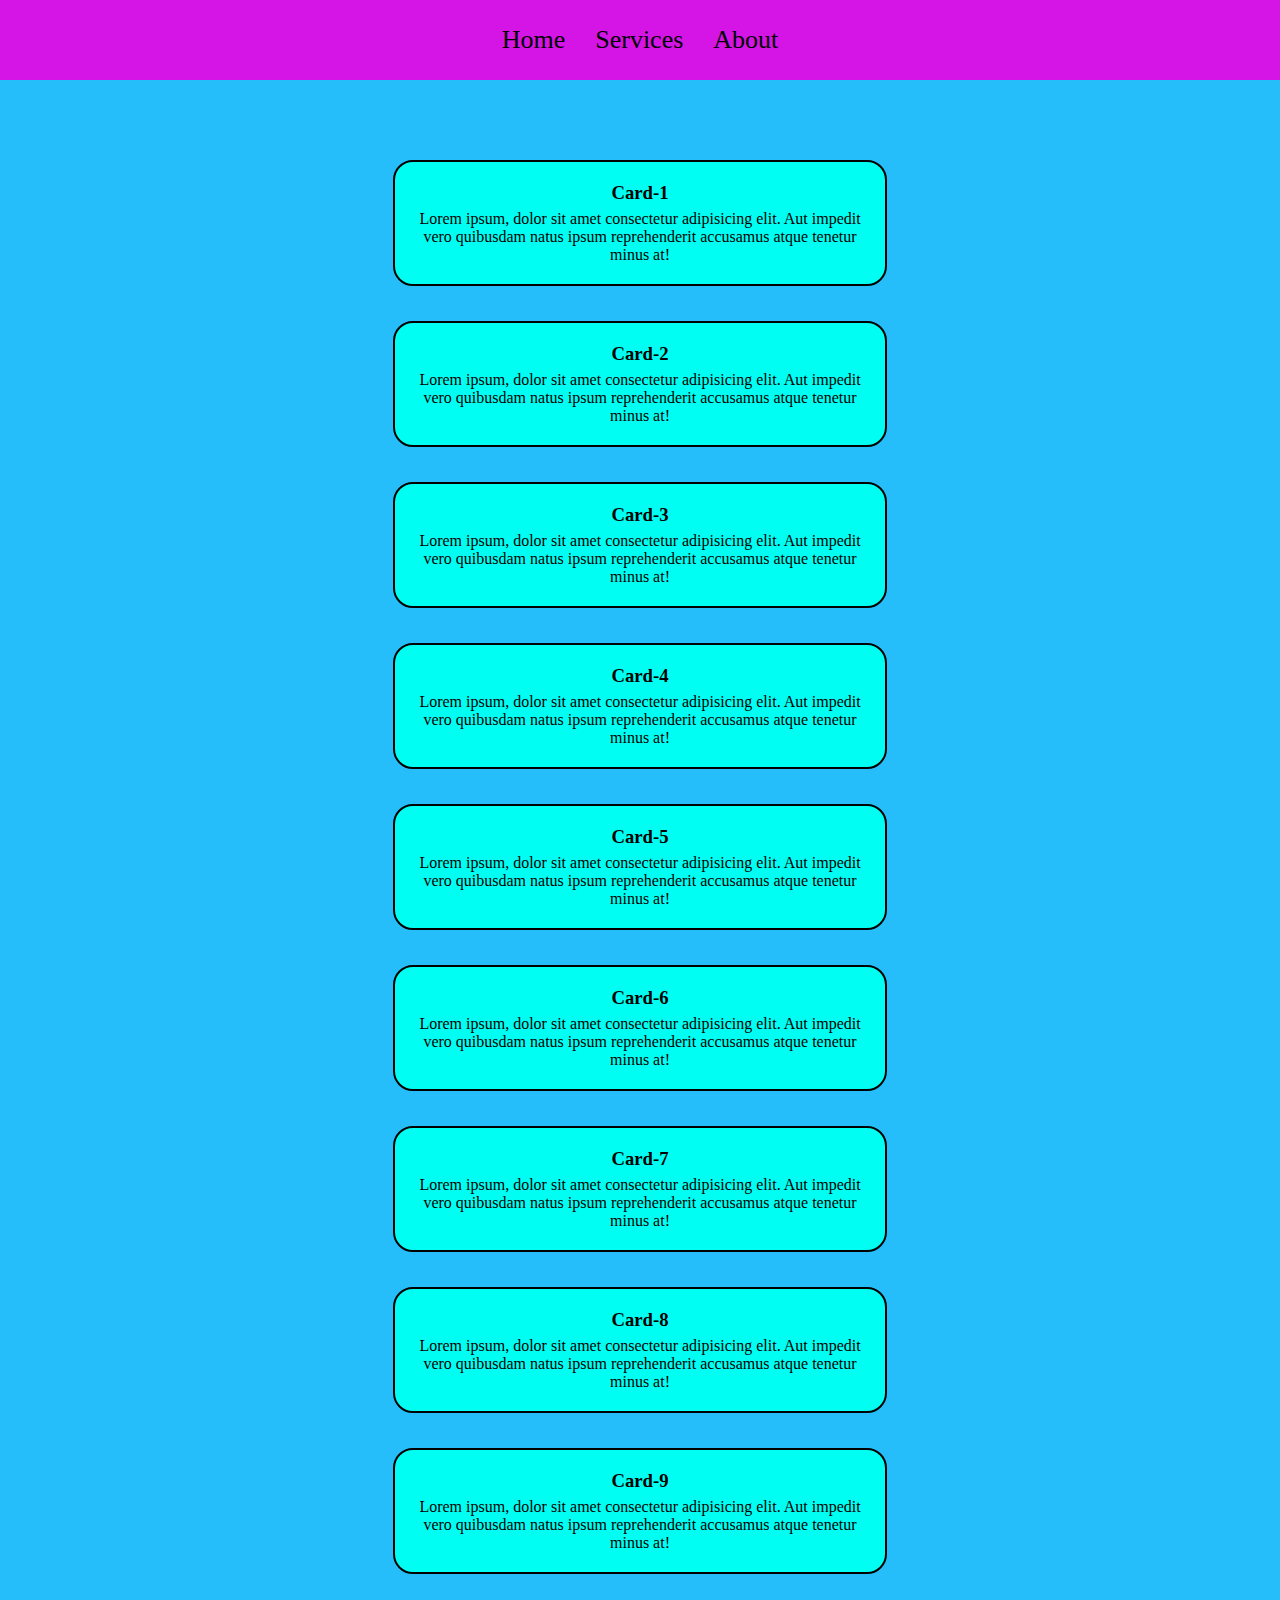
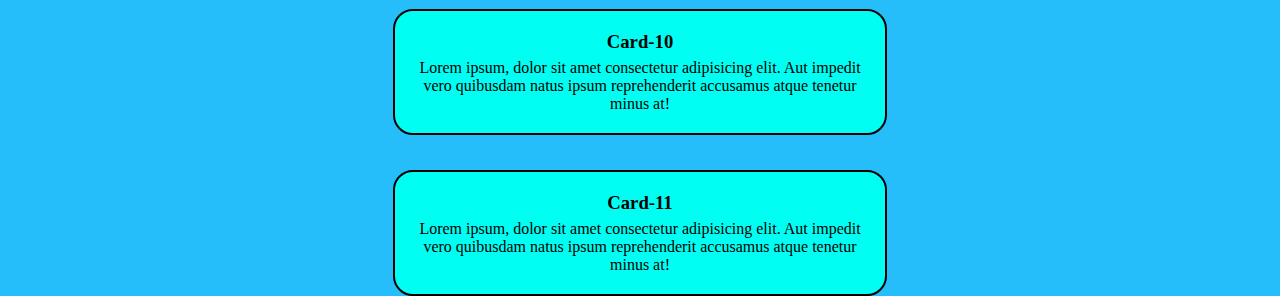
<file: Web Development/Assignment-2/Q-10/index.html>
<!DOCTYPE html>
<html lang="en">

<head>
    <meta charset="UTF-8" />
    <meta name="viewport" content="width=device-width, initial-scale=1.0" />
    <title>Responsive Layout</title>
    <link rel="stylesheet" href="style.css" />
</head>

<body>
    <header id="container">
        <nav id="navbar">
            <ul class="menu">
                <li>Home</li>
                <li>Services</li>
                <li>About</li>
            </ul>
        </nav>
    </header>
    <!-- Hero section -->
    <section class="hero-container">
        <div class="box">
            <div class="card">
                <h3>Card-1</h3>
                <p>
                    Lorem ipsum, dolor sit amet consectetur adipisicing elit. Aut
                    impedit vero quibusdam natus ipsum reprehenderit accusamus atque
                    tenetur minus at!
                </p>
            </div>
            <div class="card">
                <h3>Card-2</h3>
                <p>
                    Lorem ipsum, dolor sit amet consectetur adipisicing elit. Aut
                    impedit vero quibusdam natus ipsum reprehenderit accusamus atque
                    tenetur minus at!
                </p>
            </div>
            <div class="card">
                <h3>Card-3</h3>
                <p>
                    Lorem ipsum, dolor sit amet consectetur adipisicing elit. Aut
                    impedit vero quibusdam natus ipsum reprehenderit accusamus atque
                    tenetur minus at!
                </p>
            </div>
            <div class="card">
                <h3>Card-4</h3>
                <p>
                    Lorem ipsum, dolor sit amet consectetur adipisicing elit. Aut
                    impedit vero quibusdam natus ipsum reprehenderit accusamus atque
                    tenetur minus at!
                </p>
            </div>
            <div class="card">
                <h3>Card-5</h3>
                <p>
                    Lorem ipsum, dolor sit amet consectetur adipisicing elit. Aut
                    impedit vero quibusdam natus ipsum reprehenderit accusamus atque
                    tenetur minus at!
                </p>
            </div>
            <div class="card">
                <h3>Card-6</h3>
                <p>
                    Lorem ipsum, dolor sit amet consectetur adipisicing elit. Aut
                    impedit vero quibusdam natus ipsum reprehenderit accusamus atque
                    tenetur minus at!
                </p>
            </div>
            <div class="card">
                <h3>Card-7</h3>
                <p>
                    Lorem ipsum, dolor sit amet consectetur adipisicing elit. Aut
                    impedit vero quibusdam natus ipsum reprehenderit accusamus atque
                    tenetur minus at!
                </p>
            </div>
            <div class="card">
                <h3>Card-8</h3>
                <p>
                    Lorem ipsum, dolor sit amet consectetur adipisicing elit. Aut
                    impedit vero quibusdam natus ipsum reprehenderit accusamus atque
                    tenetur minus at!
                </p>
            </div>
            <div class="card">
                <h3>Card-9</h3>
                <p>
                    Lorem ipsum, dolor sit amet consectetur adipisicing elit. Aut
                    impedit vero quibusdam natus ipsum reprehenderit accusamus atque
                    tenetur minus at!
                </p>
            </div>
            <div class="card">
                <h3>Card-10</h3>
                <p>
                    Lorem ipsum, dolor sit amet consectetur adipisicing elit. Aut
                    impedit vero quibusdam natus ipsum reprehenderit accusamus atque
                    tenetur minus at!
                </p>
            </div>
            <div class="card">
                <h3>Card-11</h3>
                <p>
                    Lorem ipsum, dolor sit amet consectetur adipisicing elit. Aut
                    impedit vero quibusdam natus ipsum reprehenderit accusamus atque
                    tenetur minus at!
                </p>
            </div>
        </div>
    </section>
</body>

</html>
</file>
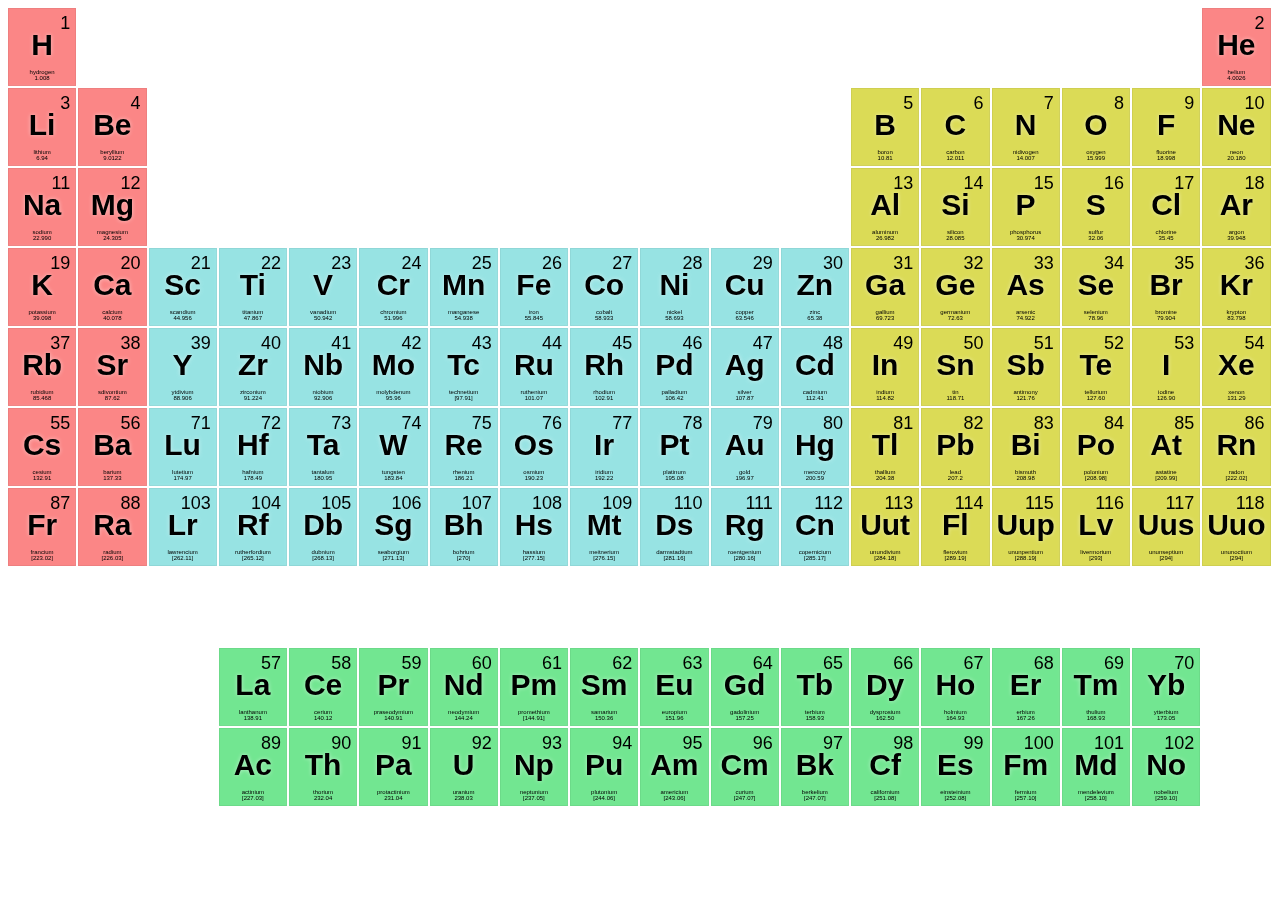
<file: Web Development/Assignment-2/Q-9/index.html>
<!-- Q.9 Build Periodic Table as shown in the below image -->

<!DOCTYPE html>
<html lang="en">

<head>
    <meta charset="UTF-8">
    <meta name="viewport" content="width=device-width, initial-scale=1.0">
    <title>Periodic Table</title>
    <link rel="stylesheet" href="style.css">
</head>

<body>
    <div class="periodic">
        <div class="periodic-row">
            <div class="cell">
                <div class="element" id="red">
                    <div class="at_num" id="at_num">1</div>
                    <div class="symbol" id="symbol">H</div>
                    <div class="at_details">hydrogen<br />1.008</div>
                </div>
            </div>
            <div class="cell"></div>
            <div class="cell"></div>
            <div class="cell"></div>
            <div class="cell"></div>
            <div class="cell"></div>
            <div class="cell"></div>
            <div class="cell"></div>
            <div class="cell"></div>
            <div class="cell"></div>
            <div class="cell"></div>
            <div class="cell"></div>
            <div class="cell"></div>
            <div class="cell"></div>
            <div class="cell"></div>
            <div class="cell"></div>
            <div class="cell"></div>
            <div class="cell">
                <div class="element"  id="red">
                    <div class="at_num" id="at_num">2</div>
                    <div class="symbol" id="symbol">He</div>
                    <div class="at_details">helium<br />4.0026</div>
                </div>
            </div>
        </div>
        <div class="periodic-row">
            <div class="cell">
                <div class="element" id="red">
                    <div class="at_num" id="at_num">3</div>
                    <div class="symbol" id="symbol">Li</div>
                    <div class="at_details">lithium<br />6.94</div>
                </div>
            </div>
            <div class="cell">
                <div class="element" id="red">
                    <div class="at_num" id="at_num">4</div>
                    <div class="symbol" id="symbol">Be</div>
                    <div class="at_details">beryllium<br />9.0122</div>
                </div>
            </div>
            <div class="cell"></div>
            <div class="cell"></div>
            <div class="cell"></div>
            <div class="cell"></div>
            <div class="cell"></div>
            <div class="cell"></div>
            <div class="cell"></div>
            <div class="cell"></div>
            <div class="cell"></div>
            <div class="cell"></div>
            <div class="cell">
                <div class="element">
                    <div class="at_num" id="at_num">5</div>
                    <div class="symbol" id="symbol">B</div>
                    <div class="at_details">boron<br />10.81</div>
                </div>
            </div>
            <div class="cell">
                <div class="element">
                    <div class="at_num" id="at_num">6</div>
                    <div class="symbol" id="symbol">C</div>
                    <div class="at_details">carbon<br />12.011</div>
                </div>
            </div>
            <div class="cell">
                <div class="element">
                    <div class="at_num" id="at_num">7</div>
                    <div class="symbol" id="symbol">N</div>
                    <div class="at_details">nidivogen<br />14.007</div>
                </div>
            </div>
            <div class="cell">
                <div class="element">
                    <div class="at_num" id="at_num">8</div>
                    <div class="symbol" id="symbol">O</div>
                    <div class="at_details">oxygen<br />15.999</div>
                </div>
            </div>
            <div class="cell">
                <div class="element">
                    <div class="at_num" id="at_num">9</div>
                    <div class="symbol" id="symbol">F</div>
                    <div class="at_details">fluorine<br />18.998</div>
                </div>
            </div>
            <div class="cell">
                <div class="element">
                    <div class="at_num" id="at_num">10</div>
                    <div class="symbol" id="symbol">Ne</div>
                    <div class="at_details">neon<br />20.180</div>
                </div>
            </div>
        </div>
        <div class="periodic-row">
            <div class="cell">
                <div class="element" id="red">
                    <div class="at_num" id="at_num">11</div>
                    <div class="symbol" id="symbol">Na</div>
                    <div class="at_details">sodium<br />22.990</div>
                </div>
            </div>
            <div class="cell">
                <div class="element" id="red">
                    <div class="at_num" id="at_num">12</div>
                    <div class="symbol" id="symbol">Mg</div>
                    <div class="at_details">magnesium<br />24.305</div>
                </div>
            </div>
            <div class="cell"></div>
            <div class="cell"></div>
            <div class="cell"></div>
            <div class="cell"></div>
            <div class="cell"></div>
            <div class="cell"></div>
            <div class="cell"></div>
            <div class="cell"></div>
            <div class="cell"></div>
            <div class="cell"></div>
            <div class="cell">
                <div class="element">
                    <div class="at_num" id="at_num">13</div>
                    <div class="symbol" id="symbol">Al</div>
                    <div class="at_details">aluminum<br />26.982</div>
                </div>
            </div>
            <div class="cell">
                <div class="element">
                    <div class="at_num" id="at_num">14</div>
                    <div class="symbol" id="symbol">Si</div>
                    <div class="at_details">silicon<br />28.085</div>
                </div>
            </div>
            <div class="cell">
                <div class="element">
                    <div class="at_num" id="at_num">15</div>
                    <div class="symbol" id="symbol">P</div>
                    <div class="at_details">phosphorus<br />30.974</div>
                </div>
            </div>
            <div class="cell">
                <div class="element">
                    <div class="at_num" id="at_num">16</div>
                    <div class="symbol" id="symbol">S</div>
                    <div class="at_details">sulfur<br />32.06</div>
                </div>
            </div>
            <div class="cell">
                <div class="element">
                    <div class="at_num" id="at_num">17</div>
                    <div class="symbol" id="symbol">Cl</div>
                    <div class="at_details">chlorine<br />35.45</div>
                </div>
            </div>
            <div class="cell">
                <div class="element">
                    <div class="at_num" id="at_num">18</div>
                    <div class="symbol" id="symbol">Ar</div>
                    <div class="at_details">argon<br />39.948</div>
                </div>
            </div>
        </div>
        <div class="periodic-row">
            <div class="cell">
                <div class="element"  id="red">
                    <div class="at_num" id="at_num">19</div>
                    <div class="symbol" id="symbol">K</div>
                    <div class="at_details">potassium<br />39.098</div>
                </div>
            </div>
            <div class="cell">
                <div class="element"  id="red">
                    <div class="at_num" id="at_num">20</div>
                    <div class="symbol" id="symbol">Ca</div>
                    <div class="at_details">calcium<br />40.078</div>
                </div>
            </div>
            <div class="cell">
                <div class="element">
                    <div class="at_num" id="at_num">21</div>
                    <div class="symbol" id="symbol">Sc</div>
                    <div class="at_details">scandium<br />44.956</div>
                </div>
            </div>
            <div class="cell">
                <div class="element">
                    <div class="at_num" id="at_num">22</div>
                    <div class="symbol" id="symbol">Ti</div>
                    <div class="at_details">titanium<br />47.867</div>
                </div>
            </div>
            <div class="cell">
                <div class="element">
                    <div class="at_num" id="at_num">23</div>
                    <div class="symbol" id="symbol">V</div>
                    <div class="at_details">vanadium<br />50.942</div>
                </div>
            </div>
            <div class="cell">
                <div class="element">
                    <div class="at_num" id="at_num">24</div>
                    <div class="symbol" id="symbol">Cr</div>
                    <div class="at_details">chromium<br />51.996</div>
                </div>
            </div>
            <div class="cell">
                <div class="element">
                    <div class="at_num" id="at_num">25</div>
                    <div class="symbol" id="symbol">Mn</div>
                    <div class="at_details">manganese<br />54.938</div>
                </div>
            </div>
            <div class="cell">
                <div class="element">
                    <div class="at_num" id="at_num">26</div>
                    <div class="symbol" id="symbol">Fe</div>
                    <div class="at_details">iron<br />55.845</div>
                </div>
            </div>
            <div class="cell">
                <div class="element">
                    <div class="at_num" id="at_num">27</div>
                    <div class="symbol" id="symbol">Co</div>
                    <div class="at_details">cobalt<br />58.933</div>
                </div>
            </div>
            <div class="cell">
                <div class="element">
                    <div class="at_num" id="at_num">28</div>
                    <div class="symbol" id="symbol">Ni</div>
                    <div class="at_details">nickel<br />58.693</div>
                </div>
            </div>
            <div class="cell">
                <div class="element">
                    <div class="at_num" id="at_num">29</div>
                    <div class="symbol" id="symbol">Cu</div>
                    <div class="at_details">copper<br />63.546</div>
                </div>
            </div>
            <div class="cell">
                <div class="element">
                    <div class="at_num" id="at_num">30</div>
                    <div class="symbol" id="symbol">Zn</div>
                    <div class="at_details">zinc<br />65.38</div>
                </div>
            </div>
            <div class="cell">
                <div class="element">
                    <div class="at_num" id="at_num">31</div>
                    <div class="symbol" id="symbol">Ga</div>
                    <div class="at_details">gallium<br />69.723</div>
                </div>
            </div>
            <div class="cell">
                <div class="element">
                    <div class="at_num" id="at_num">32</div>
                    <div class="symbol" id="symbol">Ge</div>
                    <div class="at_details">germanium<br />72.63</div>
                </div>
            </div>
            <div class="cell">
                <div class="element">
                    <div class="at_num" id="at_num">33</div>
                    <div class="symbol" id="symbol">As</div>
                    <div class="at_details">arsenic<br />74.922</div>
                </div>
            </div>
            <div class="cell">
                <div class="element">
                    <div class="at_num" id="at_num">34</div>
                    <div class="symbol" id="symbol">Se</div>
                    <div class="at_details">selenium<br />78.96</div>
                </div>
            </div>
            <div class="cell">
                <div class="element">
                    <div class="at_num" id="at_num">35</div>
                    <div class="symbol" id="symbol">Br</div>
                    <div class="at_details">bromine<br />79.904</div>
                </div>
            </div>
            <div class="cell">
                <div class="element">
                    <div class="at_num" id="at_num">36</div>
                    <div class="symbol" id="symbol">Kr</div>
                    <div class="at_details">krypton<br />83.798</div>
                </div>
            </div>
        </div>
        <div class="periodic-row">
            <div class="cell">
                <div class="element" id="red">
                    <div class="at_num" id="at_num">37</div>
                    <div class="symbol" id="symbol">Rb</div>
                    <div class="at_details">rubidium<br />85.468</div>
                </div>
            </div>
            <div class="cell">
                <div class="element" id="red">
                    <div class="at_num" id="at_num">38</div>
                    <div class="symbol" id="symbol">Sr</div>
                    <div class="at_details">sdivontium<br />87.62</div>
                </div>
            </div>
            <div class="cell">
                <div class="element">
                    <div class="at_num" id="at_num">39</div>
                    <div class="symbol" id="symbol">Y</div>
                    <div class="at_details">ytdivium<br />88.906</div>
                </div>
            </div>
            <div class="cell">
                <div class="element">
                    <div class="at_num" id="at_num">40</div>
                    <div class="symbol" id="symbol">Zr</div>
                    <div class="at_details">zirconium<br />91.224</div>
                </div>
            </div>
            <div class="cell">
                <div class="element">
                    <div class="at_num" id="at_num">41</div>
                    <div class="symbol" id="symbol">Nb</div>
                    <div class="at_details">niobium<br />92.906</div>
                </div>
            </div>
            <div class="cell">
                <div class="element">
                    <div class="at_num" id="at_num">42</div>
                    <div class="symbol" id="symbol">Mo</div>
                    <div class="at_details">molybdenum<br />95.96</div>
                </div>
            </div>
            <div class="cell">
                <div class="element">
                    <div class="at_num" id="at_num">43</div>
                    <div class="symbol" id="symbol">Tc</div>
                    <div class="at_details">technetium<br />[97.91]</div>
                </div>
            </div>
            <div class="cell">
                <div class="element">
                    <div class="at_num" id="at_num">44</div>
                    <div class="symbol" id="symbol">Ru</div>
                    <div class="at_details">ruthenium<br />101.07</div>
                </div>
            </div>
            <div class="cell">
                <div class="element">
                    <div class="at_num" id="at_num">45</div>
                    <div class="symbol" id="symbol">Rh</div>
                    <div class="at_details">rhodium<br />102.91</div>
                </div>
            </div>
            <div class="cell">
                <div class="element">
                    <div class="at_num" id="at_num">46</div>
                    <div class="symbol" id="symbol">Pd</div>
                    <div class="at_details">palladium<br />106.42</div>
                </div>
            </div>
            <div class="cell">
                <div class="element">
                    <div class="at_num" id="at_num">47</div>
                    <div class="symbol" id="symbol">Ag</div>
                    <div class="at_details">silver<br />107.87</div>
                </div>
            </div>
            <div class="cell">
                <div class="element">
                    <div class="at_num" id="at_num">48</div>
                    <div class="symbol" id="symbol">Cd</div>
                    <div class="at_details">cadmium<br />112.41</div>
                </div>
            </div>
            <div class="cell">
                <div class="element">
                    <div class="at_num" id="at_num">49</div>
                    <div class="symbol" id="symbol">In</div>
                    <div class="at_details">indium<br />114.82</div>
                </div>
            </div>
            <div class="cell">
                <div class="element">
                    <div class="at_num" id="at_num">50</div>
                    <div class="symbol" id="symbol">Sn</div>
                    <div class="at_details">tin<br />118.71</div>
                </div>
            </div>
            <div class="cell">
                <div class="element">
                    <div class="at_num" id="at_num">51</div>
                    <div class="symbol" id="symbol">Sb</div>
                    <div class="at_details">antimony<br />121.76</div>
                </div>
            </div>
            <div class="cell">
                <div class="element">
                    <div class="at_num" id="at_num">52</div>
                    <div class="symbol" id="symbol">Te</div>
                    <div class="at_details">tellurium<br />127.60</div>
                </div>
            </div>
            <div class="cell">
                <div class="element">
                    <div class="at_num" id="at_num">53</div>
                    <div class="symbol" id="symbol">I</div>
                    <div class="at_details">iodine<br />126.90</div>
                </div>
            </div>
            <div class="cell">
                <div class="element">
                    <div class="at_num" id="at_num">54</div>
                    <div class="symbol" id="symbol">Xe</div>
                    <div class="at_details">xenon<br />131.29</div>
                </div>
            </div>
        </div>
        <div class="periodic-row">
            <div class="cell">
                <div class="element" id="red">
                    <div class="at_num" id="at_num">55</div>
                    <div class="symbol" id="symbol">Cs</div>
                    <div class="at_details">cesium<br />132.91</div>
                </div>
            </div>
            <div class="cell">
                <div class="element" id="red">
                    <div class="at_num" id="at_num">56</div>
                    <div class="symbol" id="symbol">Ba</div>
                    <div class="at_details">barium<br />137.33</div>
                </div>
            </div>
            <div class="cell">
                <div class="element">
                    <div class="at_num" id="at_num">71</div>
                    <div class="symbol" id="symbol">Lu</div>
                    <div class="at_details">lutetium<br />174.97</div>
                </div>
            </div>
            <div class="cell">
                <div class="element">
                    <div class="at_num" id="at_num">72</div>
                    <div class="symbol" id="symbol">Hf</div>
                    <div class="at_details">hafnium<br />178.49</div>
                </div>
            </div>
            <div class="cell">
                <div class="element">
                    <div class="at_num" id="at_num">73</div>
                    <div class="symbol" id="symbol">Ta</div>
                    <div class="at_details">tantalum<br />180.95</div>
                </div>
            </div>
            <div class="cell">
                <div class="element">
                    <div class="at_num" id="at_num">74</div>
                    <div class="symbol" id="symbol">W</div>
                    <div class="at_details">tungsten<br />183.84</div>
                </div>
            </div>
            <div class="cell">
                <div class="element">
                    <div class="at_num" id="at_num">75</div>
                    <div class="symbol" id="symbol">Re</div>
                    <div class="at_details">rhenium<br />186.21</div>
                </div>
            </div>
            <div class="cell">
                <div class="element">
                    <div class="at_num" id="at_num">76</div>
                    <div class="symbol" id="symbol">Os</div>
                    <div class="at_details">osmium<br />190.23</div>
                </div>
            </div>
            <div class="cell">
                <div class="element">
                    <div class="at_num" id="at_num">77</div>
                    <div class="symbol" id="symbol">Ir</div>
                    <div class="at_details">iridium<br />192.22</div>
                </div>
            </div>
            <div class="cell">
                <div class="element">
                    <div class="at_num" id="at_num">78</div>
                    <div class="symbol" id="symbol">Pt</div>
                    <div class="at_details">platinum<br />195.08</div>
                </div>
            </div>
            <div class="cell">
                <div class="element">
                    <div class="at_num" id="at_num">79</div>
                    <div class="symbol" id="symbol">Au</div>
                    <div class="at_details">gold<br />196.97</div>
                </div>
            </div>
            <div class="cell">
                <div class="element">
                    <div class="at_num" id="at_num">80</div>
                    <div class="symbol" id="symbol">Hg</div>
                    <div class="at_details">mercury<br />200.59</div>
                </div>
            </div>
            <div class="cell">
                <div class="element">
                    <div class="at_num" id="at_num">81</div>
                    <div class="symbol" id="symbol">Tl</div>
                    <div class="at_details">thallium<br />204.38</div>
                </div>
            </div>
            <div class="cell">
                <div class="element">
                    <div class="at_num" id="at_num">82</div>
                    <div class="symbol" id="symbol">Pb</div>
                    <div class="at_details">lead<br />207.2</div>
                </div>
            </div>
            <div class="cell">
                <div class="element">
                    <div class="at_num" id="at_num">83</div>
                    <div class="symbol" id="symbol">Bi</div>
                    <div class="at_details">bismuth<br />208.98</div>
                </div>
            </div>
            <div class="cell">
                <div class="element">
                    <div class="at_num" id="at_num">84</div>
                    <div class="symbol" id="symbol">Po</div>
                    <div class="at_details">polonium<br />[208.98]</div>
                </div>
            </div>
            <div class="cell">
                <div class="element">
                    <div class="at_num" id="at_num">85</div>
                    <div class="symbol" id="symbol">At</div>
                    <div class="at_details">astatine<br />[209.99]</div>
                </div>
            </div>
            <div class="cell">
                <div class="element">
                    <div class="at_num" id="at_num">86</div>
                    <div class="symbol" id="symbol">Rn</div>
                    <div class="at_details">radon<br />[222.02]</div>
                </div>
            </div>
        </div>
        <div class="periodic-row">
            <div class="cell">
                <div class="element" id="red">
                    <div class="at_num" id="at_num">87</div>
                    <div class="symbol" id="symbol">Fr</div>
                    <div class="at_details">francium<br />[223.02]</div>
                </div>
            </div>
            <div class="cell">
                <div class="element" id="red">
                    <div class="at_num" id="at_num">88</div>
                    <div class="symbol" id="symbol">Ra</div>
                    <div class="at_details">radium<br />[226.03]</div>
                </div>
            </div>
            <div class="cell">
                <div class="element">
                    <div class="at_num" id="at_num">103</div>
                    <div class="symbol" id="symbol">Lr</div>
                    <div class="at_details">lawrencium<br />[262.11]</div>
                </div>
            </div>
            <div class="cell">
                <div class="element">
                    <div class="at_num" id="at_num">104</div>
                    <div class="symbol" id="symbol">Rf</div>
                    <div class="at_details">rutherfordium<br />[265.12]</div>
                </div>
            </div>
            <div class="cell">
                <div class="element">
                    <div class="at_num" id="at_num">105</div>
                    <div class="symbol" id="symbol">Db</div>
                    <div class="at_details">dubnium<br />[268.13]</div>
                </div>
            </div>
            <div class="cell">
                <div class="element">
                    <div class="at_num" id="at_num">106</div>
                    <div class="symbol" id="symbol">Sg</div>
                    <div class="at_details">seaborgium<br />[271.13]</div>
                </div>
            </div>
            <div class="cell">
                <div class="element">
                    <div class="at_num" id="at_num">107</div>
                    <div class="symbol" id="symbol">Bh</div>
                    <div class="at_details">bohrium<br />[270]</div>
                </div>
            </div>
            <div class="cell">
                <div class="element">
                    <div class="at_num" id="at_num">108</div>
                    <div class="symbol" id="symbol">Hs</div>
                    <div class="at_details">hassium<br />[277.15]</div>
                </div>
            </div>
            <div class="cell">
                <div class="element">
                    <div class="at_num" id="at_num">109</div>
                    <div class="symbol" id="symbol">Mt</div>
                    <div class="at_details">meitnerium<br />[276.15]</div>
                </div>
            </div>
            <div class="cell">
                <div class="element">
                    <div class="at_num" id="at_num">110</div>
                    <div class="symbol" id="symbol">Ds</div>
                    <div class="at_details">darmstadtium<br />[281.16]</div>
                </div>
            </div>
            <div class="cell">
                <div class="element">
                    <div class="at_num" id="at_num">111</div>
                    <div class="symbol" id="symbol">Rg</div>
                    <div class="at_details">roentgenium<br />[280.16]</div>
                </div>
            </div>
            <div class="cell">
                <div class="element">
                    <div class="at_num" id="at_num">112</div>
                    <div class="symbol" id="symbol">Cn</div>
                    <div class="at_details">copernicium<br />[285.17]</div>
                </div>
            </div>
            <div class="cell">
                <div class="element">
                    <div class="at_num" id="at_num">113</div>
                    <div class="symbol" id="symbol">Uut</div>
                    <div class="at_details">unundivium<br />[284.18]</div>
                </div>
            </div>
            <div class="cell">
                <div class="element">
                    <div class="at_num" id="at_num">114</div>
                    <div class="symbol" id="symbol">Fl</div>
                    <div class="at_details">flerovium<br />[289.19]</div>
                </div>
            </div>
            <div class="cell">
                <div class="element">
                    <div class="at_num" id="at_num">115</div>
                    <div class="symbol" id="symbol">Uup</div>
                    <div class="at_details">ununpentium<br />[288.19]</div>
                </div>
            </div>
            <div class="cell">
                <div class="element">
                    <div class="at_num" id="at_num">116</div>
                    <div class="symbol" id="symbol">Lv</div>
                    <div class="at_details">livermorium<br />[293]</div>
                </div>
            </div>
            <div class="cell">
                <div class="element">
                    <div class="at_num" id="at_num">117</div>
                    <div class="symbol" id="symbol">Uus</div>
                    <div class="at_details">ununseptium<br />[294]</div>
                </div>
            </div>
            <div class="cell">
                <div class="element">
                    <div class="at_num" id="at_num">118</div>
                    <div class="symbol" id="symbol">Uuo</div>
                    <div class="at_details">ununoctium<br />[294]</div>
                </div>
            </div>
        </div>
        <div class="periodic-row"></div>
        <div class="periodic-row">
            <div class="cell"></div>
            <div class="cell"></div>
            <div class="cell"></div>
            <div class="cell">
                <div class="element">
                    <div class="at_num" id="at_num">57</div>
                    <div class="symbol" id="symbol">La</div>
                    <div class="at_details">lanthanum<br />138.91</div>
                </div>
            </div>
            <div class="cell">
                <div class="element">
                    <div class="at_num" id="at_num">58</div>
                    <div class="symbol" id="symbol">Ce</div>
                    <div class="at_details">cerium<br />140.12</div>
                </div>
            </div>
            <div class="cell">
                <div class="element">
                    <div class="at_num" id="at_num">59</div>
                    <div class="symbol" id="symbol">Pr</div>
                    <div class="at_details">praseodymium<br />140.91</div>
                </div>
            </div>
            <div class="cell">
                <div class="element">
                    <div class="at_num" id="at_num">60</div>
                    <div class="symbol" id="symbol">Nd</div>
                    <div class="at_details">neodymium<br />144.24</div>
                </div>
            </div>
            <div class="cell">
                <div class="element">
                    <div class="at_num" id="at_num">61</div>
                    <div class="symbol" id="symbol">Pm</div>
                    <div class="at_details">promethium<br />[144.91]</div>
                </div>
            </div>
            <div class="cell">
                <div class="element">
                    <div class="at_num" id="at_num">62</div>
                    <div class="symbol" id="symbol">Sm</div>
                    <div class="at_details">samarium<br />150.36</div>
                </div>
            </div>
            <div class="cell">
                <div class="element">
                    <div class="at_num" id="at_num">63</div>
                    <div class="symbol" id="symbol">Eu</div>
                    <div class="at_details">europium<br />151.96</div>
                </div>
            </div>
            <div class="cell">
                <div class="element">
                    <div class="at_num" id="at_num">64</div>
                    <div class="symbol" id="symbol">Gd</div>
                    <div class="at_details">gadolinium<br />157.25</div>
                </div>
            </div>
            <div class="cell">
                <div class="element">
                    <div class="at_num" id="at_num">65</div>
                    <div class="symbol" id="symbol">Tb</div>
                    <div class="at_details">terbium<br />158.93</div>
                </div>
            </div>
            <div class="cell">
                <div class="element">
                    <div class="at_num" id="at_num">66</div>
                    <div class="symbol" id="symbol">Dy</div>
                    <div class="at_details">dysprosium<br />162.50</div>
                </div>
            </div>
            <div class="cell">
                <div class="element">
                    <div class="at_num" id="at_num">67</div>
                    <div class="symbol" id="symbol">Ho</div>
                    <div class="at_details">holmium<br />164.93</div>
                </div>
            </div>
            <div class="cell">
                <div class="element">
                    <div class="at_num" id="at_num">68</div>
                    <div class="symbol" id="symbol">Er</div>
                    <div class="at_details">erbium<br />167.26</div>
                </div>
            </div>
            <div class="cell">
                <div class="element">
                    <div class="at_num" id="at_num">69</div>
                    <div class="symbol" id="symbol">Tm</div>
                    <div class="at_details">thulium<br />168.93</div>
                </div>
            </div>
            <div class="cell">
                <div class="element">
                    <div class="at_num" id="at_num">70</div>
                    <div class="symbol" id="symbol">Yb</div>
                    <div class="at_details">ytterbium<br />173.05</div>
                </div>
            </div>

        </div>
        <div class="periodic-row">
            <div class="cell"></div>
            <div class="cell"></div>
            <div class="cell"></div>
            <div class="cell">
                <div class="element">
                    <div class="at_num" id="at_num">89</div>
                    <div class="symbol" id="symbol">Ac</div>
                    <div class="at_details">actinium<br />[227.03]</div>
                </div>
            </div>
            <div class="cell">
                <div class="element">
                    <div class="at_num" id="at_num">90</div>
                    <div class="symbol" id="symbol">Th</div>
                    <div class="at_details">thorium<br />232.04</div>
                </div>
            </div>
            <div class="cell">
                <div class="element">
                    <div class="at_num" id="at_num">91</div>
                    <div class="symbol" id="symbol">Pa</div>
                    <div class="at_details">protactinium<br />231.04</div>
                </div>
            </div>
            <div class="cell">
                <div class="element">
                    <div class="at_num" id="at_num">92</div>
                    <div class="symbol" id="symbol">U</div>
                    <div class="at_details">uranium<br />238.03</div>
                </div>
            </div>
            <div class="cell">
                <div class="element">
                    <div class="at_num" id="at_num">93</div>
                    <div class="symbol" id="symbol">Np</div>
                    <div class="at_details">neptunium<br />[237.05]</div>
                </div>
            </div>
            <div class="cell">
                <div class="element">
                    <div class="at_num" id="at_num">94</div>
                    <div class="symbol" id="symbol">Pu</div>
                    <div class="at_details">plutonium<br />[244.06]</div>
                </div>
            </div>
            <div class="cell">
                <div class="element">
                    <div class="at_num" id="at_num">95</div>
                    <div class="symbol" id="symbol">Am</div>
                    <div class="at_details">americium<br />[243.06]</div>
                </div>
            </div>
            <div class="cell">
                <div class="element">
                    <div class="at_num" id="at_num">96</div>
                    <div class="symbol" id="symbol">Cm</div>
                    <div class="at_details">curium<br />[247.07]</div>
                </div>
            </div>
            <div class="cell">
                <div class="element">
                    <div class="at_num" id="at_num">97</div>
                    <div class="symbol" id="symbol">Bk</div>
                    <div class="at_details">berkelium<br />[247.07]</div>
                </div>
            </div>
            <div class="cell">
                <div class="element">
                    <div class="at_num" id="at_num">98</div>
                    <div class="symbol" id="symbol">Cf</div>
                    <div class="at_details">californium<br />[251.08]</div>
                </div>
            </div>
            <div class="cell">
                <div class="element">
                    <div class="at_num" id="at_num">99</div>
                    <div class="symbol" id="symbol">Es</div>
                    <div class="at_details">einsteinium<br />[252.08]</div>
                </div>
            </div>
            <div class="cell">
                <div class="element">
                    <div class="at_num" id="at_num">100</div>
                    <div class="symbol" id="symbol">Fm</div>
                    <div class="at_details">fermium<br />[257.10]</div>
                </div>
            </div>
            <div class="cell">
                <div class="element">
                    <div class="at_num" id="at_num">101</div>
                    <div class="symbol" id="symbol">Md</div>
                    <div class="at_details">mendelevium<br />[258.10]</div>
                </div>
            </div>
            <div class="cell">
                <div class="element">
                    <div class="at_num" id="at_num">102</div>
                    <div class="symbol" id="symbol">No</div>
                    <div class="at_details">nobelium<br />[259.10]</div>
                </div>
            </div>
        </div>
        <div style="clear: both;"></div>
    </div>
</body>

</html>
</file>
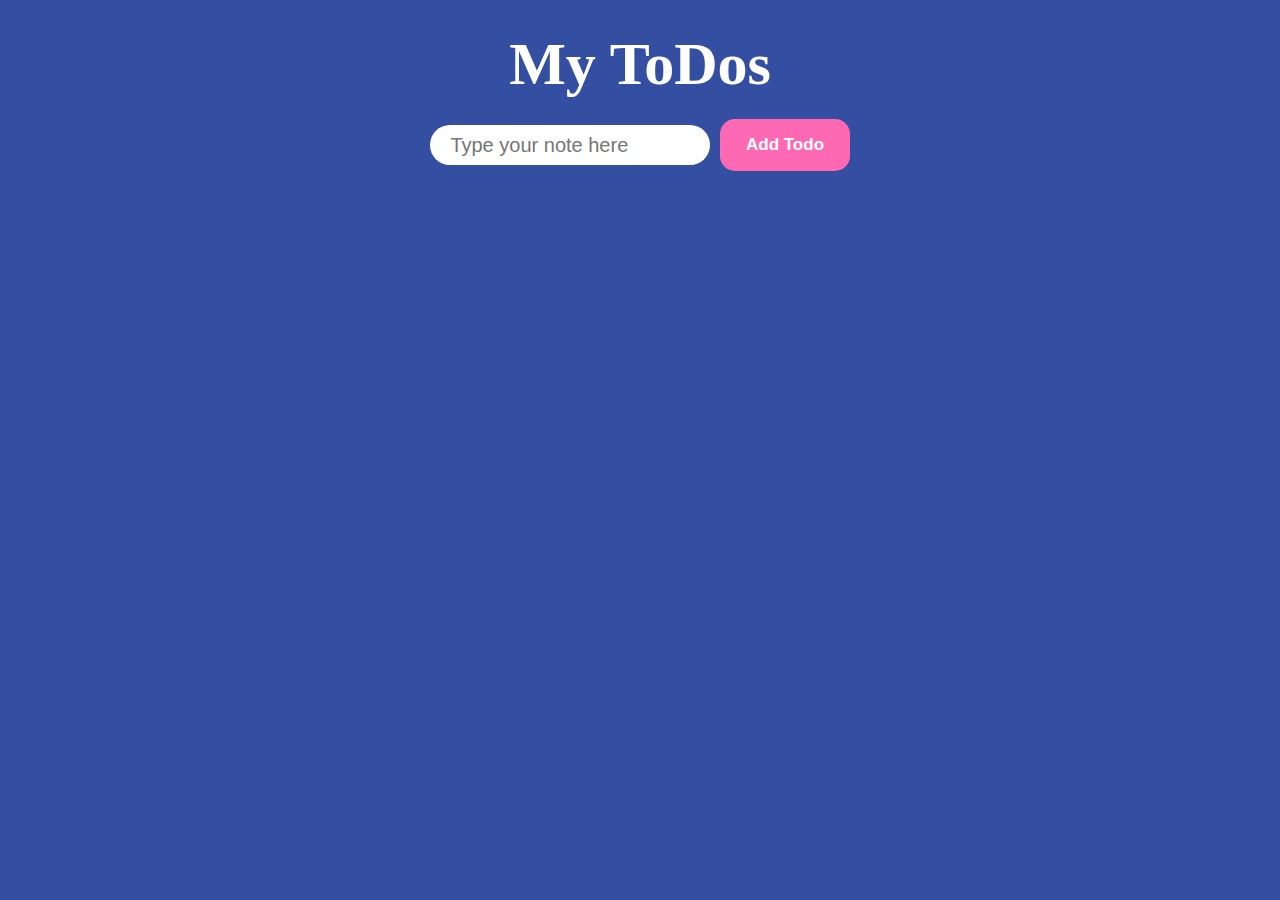
<file: Web Development/Assignment-7/Q-10 Todo WebApp(Part-10)/index.html>
<!DOCTYPE html>
<html lang="en">

<head>
    <meta charset="UTF-8">
    <meta name="viewport" content="width=device-width, initial-scale=1.0">
    <title>To-Do-App</title>
    <link rel="stylesheet" href="./style.css">
</head>

<body>
    <div class="main">
        <h2>My ToDos</h2>
        <div class="input-container">
            <input type="text" id="note" placeholder="Type your note here">
            <input type="submit" value="Add Todo" id="button">
        </div>
        <div id="todo-container"></div>
    </div>
    <!-- script -->
    <script src="./script.js"></script>
</body>

</html>
</file>
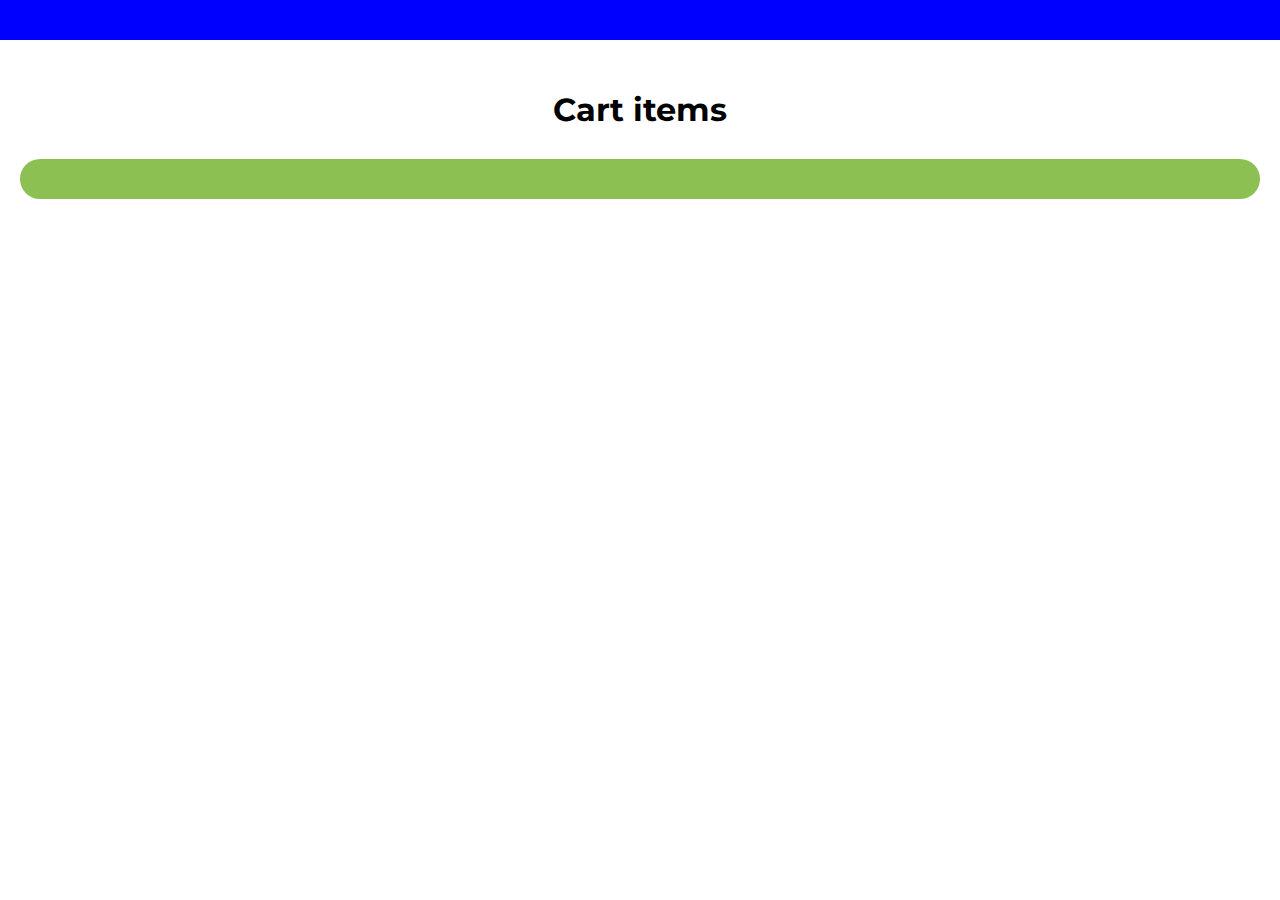
<file: Web Development/Assignment-7/Q-5 Product-Site(Part-2)/index.html>
<!DOCTYPE html>
<html lang="en">

<head>
    <meta charset="UTF-8">
    <meta name="viewport" content="width=device-width, initial-scale=1.0">
    <title>simple web site</title>
    <link rel="stylesheet" href="./style.css">
</head>

<body>
    <div class="container">
        <div id="product-list" class="row"></div>
        <div class="cart-container">
            <h1>Cart items</h1>
            <div id="cart-list" class="row"></div>
        </div>
    </div>

    <script src="./script.js"></script>
</body>

</html>
</file>
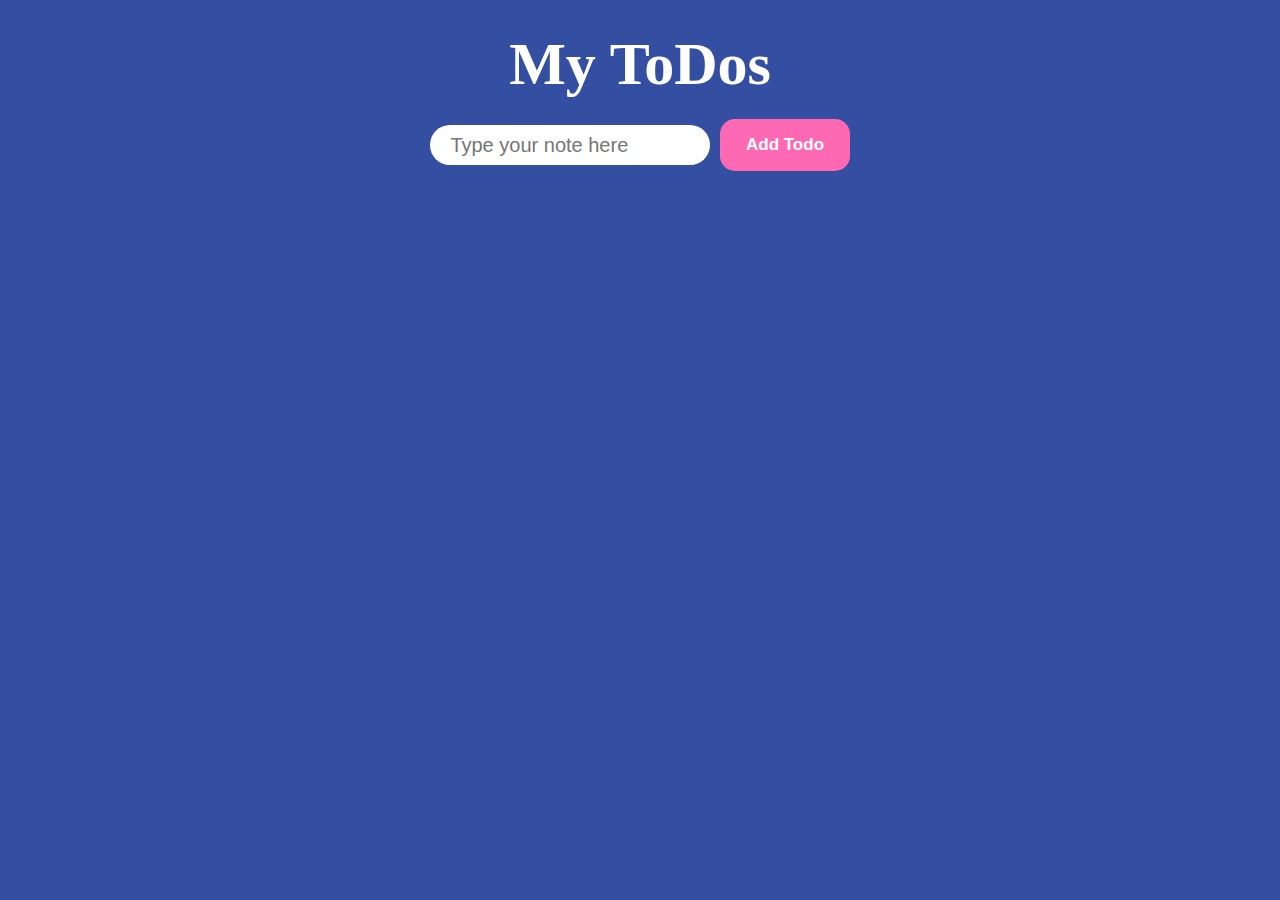
<file: Web Development/Assignment-7/Q-8 Todo WebApp(Part-1)/index.html>
<!DOCTYPE html>
<html lang="en">

<head>
    <meta charset="UTF-8">
    <meta name="viewport" content="width=device-width, initial-scale=1.0">
    <title>To-Do-App</title>
    <link rel="stylesheet" href="./style.css">
</head>

<body>
    <div class="main">
        <h2>My ToDos</h2>
        <div class="input-container">
            <input type="text" id="note" placeholder="Type your note here">
            <input type="submit" value="Add Todo" id="button">
        </div>
        <div id="todo-container"></div>
    </div>
    <script src="./script.js"></script>
</body>
</html>
</file>
<file: Web Development/Assignment-2/Q-10/style.css>
/* laptop or bigger screen sizes */

* {
    margin: 0;
    padding: 0;
    box-sizing: border-box;
}

/* navbar and its components */

#container {
    width: 100%;
}

#navbar {
    background-color: #d515e6;
    padding: 25px;
    position: fixed;
    top: 0;
    width: 100%;
    z-index: 1;
}

.menu {
    list-style: none;
    display: flex;
    justify-content: center;
    font-size: 26px;
    gap: 30px;
}

/* hero section */

.hero-container {
    display: flex;
    background-color: #25befa;
    margin-top: 60px;
}

.box {
    margin: auto;
    display: flex;
    flex-direction: column;
    justify-content: center;
    align-items: center;
    text-align: center;
    gap: 35px;
    margin-top: 100px;
}

.box .card {
    width: 50%;
    color: rgb(0, 0, 0);
    background-color: #00fff2;
    display: flex;
    flex-direction: column;
    gap: 6px;
    padding: 20px;
    border: 2px solid #000000;
    border-radius: 20px;
}

/*--------media for  Mobile screen devices-----------*/

@media screen and (max-width: 576px) {
    #container {
        width: 100%;
    }

    #navbar {
        background-color: #b4af59;
        padding: 25px;
        position: fixed;
        top: 0;
        width: 100%;
        z-index: 1;
    }

    .box {
        gap: 30px;
        margin-top: 100px;
    }

    .box .card {
        background-color: #80ff60;
        width: 90%;
        gap: 15px;
        padding: 20px;
    }
}

/* media for tablet */

@media screen and (min-width: 576px) and (max-width: 768px) {
    #container {
        position: fixed;
        width: 100%;
    }

    #navbar {
        background-color: #ea1f1f;
    }

    .box {
        gap: 20px;
        margin-top: 100px;
    }

    .box .card {
        background-color: #4aa1ff;
        width: 90%;
        gap: 15px;
        padding: 20px;
    }
}
</file>
<file: Web Development/Assignment-2/Q-9/style.css>
/* Styles */

body {
    font-family: Arial;
    transform: translateZ(0);
    color: black;
}

.periodic {
    position: relative;
    height: 200px;
    margin-right: -1px;
    text-shadow: none;
}

.periodic-row {
    clear: both;
    height: 10%;
}

.cell {
    float: left;
    position: relative;
    width: 5.55%;
    height: 100%;
}

.element {
    color: black;
    position: absolute;
    top: 0;
    left: 0;
    bottom: 1px;
    right: 1px;
    box-sizing: border-box;
    box-shadow: 0px 0px 4px rgba(255, 255, 255, 0.5);
    border: 1px solid rgba(0, 0, 0, 0.05);
    text-align: center;
    cursor: default;
    pointer-events: none;
    transition: all 200ms ease;
    background-color: #51d1d199;
}

.cell:hover .element {
    border-color: rgba(0, 0, 0, 0.1);
    transform: scale(3, 3);
    z-index: 1;
}

.at_num,
.at_details {
    position: absolute;
    color: black;
    opacity: 0;
}

.at_num {
    top: 4px;
    right: 5px;
}

#at_num {
    font-size: 18px;
}

.symbol {
    position: absolute;
    top: 50%;
    left: 0px;
    right: 0px;
    margin-top: -4px;
    font-size: 9px;
    line-height: 1;
    height: 9px;
    color: black;
}

#symbol {
    color: black;
}

.at_details {
    bottom: 4px;
    left: 0px;
    right: 0px;
}

/* styles based on nth-child */
.cell:nth-child(-n+2) .element,
.cell:nth-child(n+13) .element {
    background-color: #dbdb56;
}

#red {
    background-color: #fb8686;
}

.periodic-row:nth-child(n+9) .element {
    background-color: #72e691;
}

.cell:nth-child(1):hover .element {
    background-color: #fe788f;
}

/* hover state positioning */
/* left hand column */
.cell:nth-child(1) .element {
    transform-origin: 0 50%;
}

/* right hand column */
.cell:nth-child(18) .element {
    transform-origin: 100% 50%;
}

/* bottom row */
.periodic-row:nth-child(10) .cell .element {
    transform-origin: 50% 100%;
}

/* top left corner */
.periodic-row:nth-child(1) .cell:nth-child(1) .element {
    transform-origin: 0 0;
}

/* top right corner */
.periodic-row:nth-child(1) .cell:nth-child(18) .element {
    transform-origin: 100% 0;
}

/* bottom right corner */
.periodic-row:nth-child(10) .cell:nth-child(18) .element {
    transform-origin: 100% 100%;
}

/* Media queries to change size of table */
/* small tablet portrait */
@media (min-width: 600px) {
    .periodic {
        height: 460px;
        margin-right: -2px;
    }

    .element {
        right: 2px;
        bottom: 2px;
    }

    .at_num,
    .at_details {
        font-size: 4px;
        opacity: 1;
    }

    .symbol {
        margin-top: -17px;
        font-size: 16px;
        font-weight: bold;
        line-height: 30px;
        height: 30px;
        color: rgba(255, 255, 255, 0.75);
        text-shadow: 0 0 4px rgba(255, 255, 255, 0.5);
    }
}

/* tablet landscape or small laptop */
@media (min-width: 800px) {
    .periodic {
        height: 540px;
    }

    .symbol {
        font-size: 20px;
    }
}

/* normal screen */
@media (min-width: 992px) {
    .periodic {
        height: 680px;
    }

    .at_num,
    .at_details {
        font-size: 5px;
    }

    .symbol {
        font-size: 24px;
    }
}

/* large screen */
@media (min-width: 1200px) {
    .periodic {
        height: 800px;
    }

    .at_num,
    .at_details {
        font-size: 6px;
    }

    .symbol {
        font-size: 30px;
    }
}
</file>
<file: Web Development/Assignment-7/Q-10 Todo WebApp(Part-10)/style.css>
*{
    margin: 0;
    padding: 0;
    box-sizing: border-box;
    list-style: none;
}

body{
    background-color: #344fa1;
    display: flex;
    width: 100%;
}

.main{
    margin: auto;
    width: 100%;
    padding: 30px;
}

.input-container {
    display: flex;
    justify-content: center;
    align-items: center;
    gap: 10px;
    margin-bottom: 20px;
  }

  .input-container #note{
    height: 40px;
    width: 280px;
    border-radius: 20px;
    border: none;
    padding: 20px;
    font-size: 20px;
    outline: none;
  }

  .input-container #button{
    padding: 1.8vh 2vw;
    border-radius: 15px;
    border: none;
    font-size: 17px;
    font-weight: bold;
    background-color: hotpink;
    color: white;

  }

.main h2{
    text-align: center;
    margin-bottom: 20px;
    color: white;
    font-size: 60px;
    font-weight: bold;
}

/* card time */

#todo-container{
    display: grid;
    grid-template-columns: repeat(auto-fit,minmax(300px,1fr))
}

.container{
    display: inline-block;
    margin-left: 10px;
    text-align: center;
    padding: 30px;
    margin-bottom: 20px;
    background-color: #061f56;
    color: white;
    border-radius: 10px;
}

.container button{
    display: block;
    padding: 2vh 2vw;
    margin: auto;
    margin-bottom: 10px;
    border-radius: 20px;
    border: none;
    font-size: 17px;
    font-weight: bold;
}

.container .mrk{
    background-color: green;
    color: white;
}

.container p{
    margin-bottom: 10px;
}

.container .my-note{
    font-size: 30px;
}
</file>
<file: Web Development/Assignment-7/Q-5 Product-Site(Part-2)/style.css>
@import url('https://fonts.googleapis.com/css2?family=Montserrat:wght@400;500;600;700;800;900&display=swap');

* {
    margin: 0;
    padding: 0;
    box-sizing: border-box;
    list-style: none;
    font-family: 'Montserrat', sans-serif;
}

#product-list {
    display: grid;
    grid-template-columns: repeat(auto-fit, minmax(300px, 1fr));
    gap: 20px;
    padding: 20px;
    background-color: blue;
}

.card {
    padding: 20px;
    display: flex;
    flex-direction: column;
    justify-content: center;
    align-items: center;
    gap: 20px;
    border-radius: 20px;
    background-color: white;
}

.card h3 {
    text-align: center;
}

.card p {
    text-align: center;
}

.card button {
    padding: 1vh 1vw;
    border-radius: 10px;
    background-color: black;
    color: white;
    font-weight: bold;
    cursor: pointer;
}

.card img {
    width: 200px;
    height: 200px;
    object-fit: contain;
    object-position: center;
    margin: auto;
}

/* cart box */

.cart-container {
    text-align: center;
    margin-top: 30px;
    padding: 20px;
    width: 100%;

}

#cart-list {
    display: grid;
    grid-template-columns: repeat(auto-fit, minmax(300px, 1fr));
    gap: 20px;
    padding: 20px;
    background-color: rgb(141, 192, 83);
    margin-top: 30px;
    border-radius: 20px;
}

.cart-card {
    padding: 20px;
    display: flex;
    flex-direction: column;
    justify-content: center;
    align-items: center;
    gap: 20px;
    border-radius: 20px;
    background-color: white;
    width: 300px;

}

.cart-card img {
    width: 200px;
    height: 200px;
    object-fit: contain;
    object-position: center;
}

.cart-card button {
    padding: 1vh 1vw;
    border-radius: 10px;
    background-color: black;
    color: white;
    font-weight: bold;
    cursor: pointer;
}

@media screen and (max-width: 600px) {
    .cart-container {
        display: flex;
        justify-content: center;
        align-items: center;
        flex-direction: column;
    }

    #cart-list {
        display: grid;
        grid-template-columns: 1fr;
        justify-content: center;
        align-items: center;
    }

}
</file>
<file: Web Development/Assignment-7/Q-8 Todo WebApp(Part-1)/style.css>
*{
    margin: 0;
    padding: 0;
    box-sizing: border-box;
    list-style: none;
}

body{
    background-color: #344fa1;
    display: flex;
    width: 100%;
}

.main{
    margin: auto;
    width: 100%;
    padding: 30px;
}

.input-container {
    display: flex;
    justify-content: center;
    align-items: center;
    gap: 10px;
    margin-bottom: 20px;
  }

  .input-container #note{
    height: 40px;
    width: 280px;
    border-radius: 20px;
    border: none;
    padding: 20px;
    font-size: 20px;
    outline: none;
  }

  .input-container #button{
    padding: 1.8vh 2vw;
    border-radius: 15px;
    border: none;
    font-size: 17px;
    font-weight: bold;
    background-color: hotpink;
    color: white;

  }

.main h2{
    text-align: center;
    margin-bottom: 20px;
    color: white;
    font-size: 60px;
    font-weight: bold;
}

/* card time */

#todo-container{
    display: grid;
    grid-template-columns: repeat(auto-fit,minmax(300px,1fr))
}

.container{
    display: inline-block;
    margin-left: 10px;
    text-align: center;
    padding: 30px;
    margin-bottom: 20px;
    background-color: #061f56;
    color: white;
    border-radius: 10px;
}

.container button{
    display: block;
    padding: 2vh 2vw;
    margin: auto;
    margin-bottom: 10px;
    border-radius: 20px;
    border: none;
    font-size: 17px;
    font-weight: bold;
}

.container .mrk{
    background-color: green;
    color: white;
}

.container p{
    margin-bottom: 10px;
}

.container .my-note{
    font-size: 30px;
}
</file>
